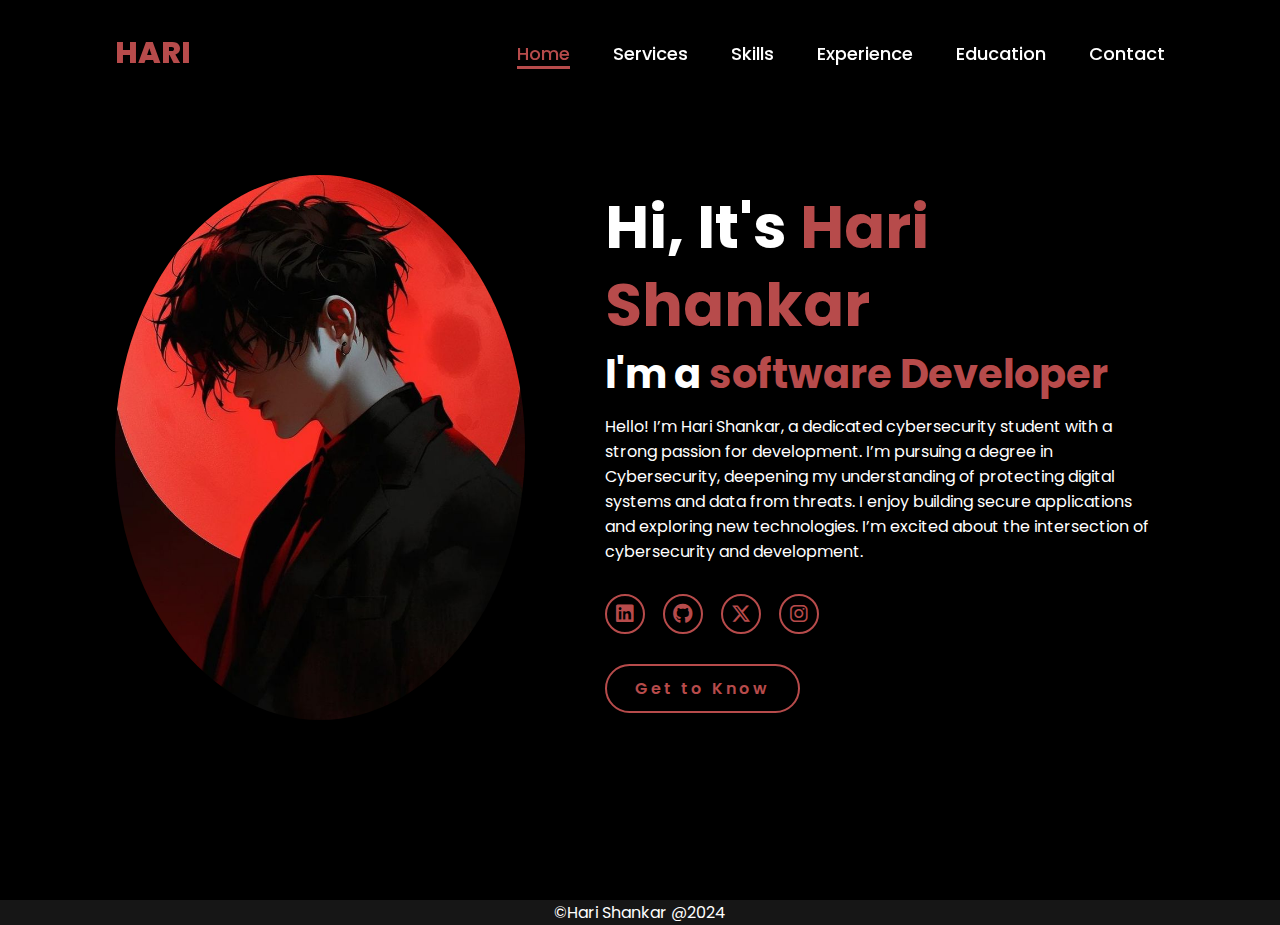
<file: index.html>
<!DOCTYPE html>
<html lang="en">
    
<head>
    <meta charset="UTF-8">
    <meta name="viewport" content="width=device-width, initial-scale=1.0">
    <link rel="stylesheet" href="https://cdnjs.cloudflare.com/ajax/libs/font-awesome/6.5.2/css/all.min.css">
    <link rel="stylesheet" href="style.css">
    <title>Hari Shankar</title>
</head>
<body>
    <header>
        <a href="#" class="logo">HARI</a>

        <nav>
            <a href="#" class="active"> Home</a>
            <a href="#" >Services</a>
            <a href="#" >Skills</a>
            <a href="#" >Experience</a>
            <a href="#" >Education</a>
            <a href="contact.html" >Contact</a>
        </nav>
    </header>
    <section class="home">
        <div class="home-img">
            <img src="main.jpg" alt="">
        </div>
        <div class="home-content">
            <h1>Hi, It's <span>Hari Shankar</span></h1>
            <h3 class="typing-text">I'm a <span></span></h3>
            <p>Hello! I’m Hari Shankar, a dedicated cybersecurity student with a strong passion for development. I’m pursuing a degree in Cybersecurity, deepening my understanding of protecting digital systems and data from threats. I enjoy building secure applications and exploring new technologies. I’m excited about the intersection of cybersecurity and development.</p>
            <div class="social-icons">
                <a href="#"><i class="fa-brands fa-linkedin"></i></a>
                <a href="#"><i class="fa-brands fa-github"></i></a>
                <a href="#"><i class="fa-brands fa-x-twitter"></i></a>
                <a href="#"><i class="fa-brands fa-instagram"></i></a>
            </div>
            <a href="contact.html" class="btn">Get to Know</a>
        </div>
    </section>
    <footer>
        <p id="foot">&copy;Hari Shankar @2024</p>
    </footer>
</body>
</html>
</file>
<file: style.css>
@import url('https://fonts.googleapis.com/css2?family=Poppins:wght@100;200;300;400;500;600&display=swap');

*{
    cursor: url("cursor.png"), auto;
    margin: 0;
    padding: 0;
    box-sizing: border-box;
    text-decoration: none;
    border: none;
    outline: none;
    font-family: 'Poppins', sans-serif;
}
#foot{
    text-align: center;
    background-color: #161616;
    font-size: medium;
}
html{
    cursor:url("cursor.png"),auto;
    font-size: 62.5%;
}

body{
    width: 100%;
    height: 100vh;
    overflow-x: hidden;
    background-color: black;
    color: white;
}

header{
    margin-top: 20px;
    position: fixed;
    top: 0;
    left: 0;
    width: 100%;
    padding: 1rem 9%;
    background-color: transparent;
    filter: drop-shadow(10px);
    display: flex;
    justify-content: space-between;
    align-items: center;
    z-index: 100;
}

.logo{
    font-size: 3rem;
    color: #b74b4b;
    font-weight: 800;
    transition: 0.5s ease;
}
.header-right {
    order: 2; /* add this line */
    flex-grow: 2; /* add this line */
}

.logo:hover{
    color: #fff;
    transform: scale(1.1);
}

nav a{
    font-size: 1.8rem;
    color: white;
    margin-left: 4rem;
    font-weight: 500;
    transition: 0.3s ease;
    border-bottom: 3px solid transparent;
}

nav a:hover,
nav a.active{
    color: #b74b4b;
    border-bottom: 3px solid #b74b4b;
}

@media(max-width:995px){
    nav{
        position: absolute;
        display: none;
        top: 0;
        right: 0;
        width: 40%;
        border-left: 3px solid #b74b4b;
        border-bottom: 3px solid #b74b4b;
        border-bottom-left-radius: 2rem;
        padding: 1rem solid;
        background-color: #161616;
        border-top: 0.1rem solid rgba(0,0,0,0.1);
    }

    nav.active{
        display: block;
    }

    nav a{
        display: block;
        font-size: 2rem;
        margin: 3rem 0;
    }

    nav a:hover,
    nav a.active{
        padding: 1rem;
        border-radius: 0.5rem;
        border-bottom: 0.5rem solid #b74b4b;
    }
}

section{
    min-height: 100vh;
    padding: 5rem 9% 5rem;
}

.home{
    display: flex;
    justify-content: center;
    align-items: center;
    gap: 8rem;
    background-color: black;
}

.home .home-content h1{
    font-size: 6rem;
    font-weight: 700;
    line-height: 1.3;
}

span{
    color: #b74b4b;
}

.home-content h3{
    font-size: 4rem;
    margin-bottom: 1rem;
    font-weight: 700;
}

.home-content p{
    font-size: 1.6rem;
}

.home-img{
    border-radius: 50%;
}

.home-img img{
    position: relative;
    width: 32vw;
    border-radius: 50%;
    box-shadow: 0 0 25px solid #b74b4b;
    transition: 0.2s linear;
}

.home-img img:hover{
    font-size: 1.8rem;
    font-weight: 500;
}

.social-icons a{
    display: inline-flex;
    justify-content: center;
    align-items: center;
    width: 4rem;
    height: 4rem;
    background-color: transparent;
    border: 0.2rem solid #b74b4b;
    font-size: 2rem;
    border-radius: 50%;
    margin: 3rem 1.5rem 3rem 0;
    transition: 0.3s ease;
    color: #b74b4b;
}

.social-icons a:hover{
    color: black;
    transform: scale(1.3) translateY(-5px);
    background-color: #b74b4b;
    box-shadow: 0  0 25px #b74b4b;
}

.btn{
    display: inline-block;
    padding: 1rem 2.8rem;
    background-color: black;
    border-radius: 4rem;
    font-size: 1.6rem;
    color: #b74b4b;
    letter-spacing: 0.3rem;
    font-weight: 600;
    border: 2px solid #b74b4b;
    transition: 0.3s ease;
}

.btn:hover{
    transform: scale3d(1.03);
    background-color: #b74b4b;
    color: black;
    box-shadow: 0 0 25px #b74b4b;
}

.typing-text{
    font-size: 34px;
    font-weight: 600;
    min-width: 280px;
}

.typing-text span{
    position: relative;
}

.typing-text span::before{
    content: "software Developer";
    color: #b74b4b;
    animation: words 8s infinite;
}

.typing-text span::after{
    content: "";
    background-color: black;
    position: absolute;
    width: calc(100% + 8px);
    height: 100%;
    border-left: 3px solid black;
    right: -8;
    animation: cursor 1s infinite;
}

@keyframes cursor{
    to{
        border-left: 3px solid #b74b4b;
    }
}

@keyframes words{
    0%, 20%{
        content: "Web Developer";
    }
    30%, 50%{
        content: "Coder";
    }
    60%, 100%{
        content: "Traveller";
    }
}

@media (max-width: 1000px){
    .home{
        gap: 4rem;
    }
}

@media(max-width:995px){
    .home{
        flex-direction: column;
        margin: 5rem 4rem;
    }

    .home .home-content h3{
        font-size: 2.5rem;
    }

    .home-content h1{
        font-size: 5rem;
    }

    .home-img img{
        width: 70vw;
        margin-top: 4rem;
    }
}
</file>
